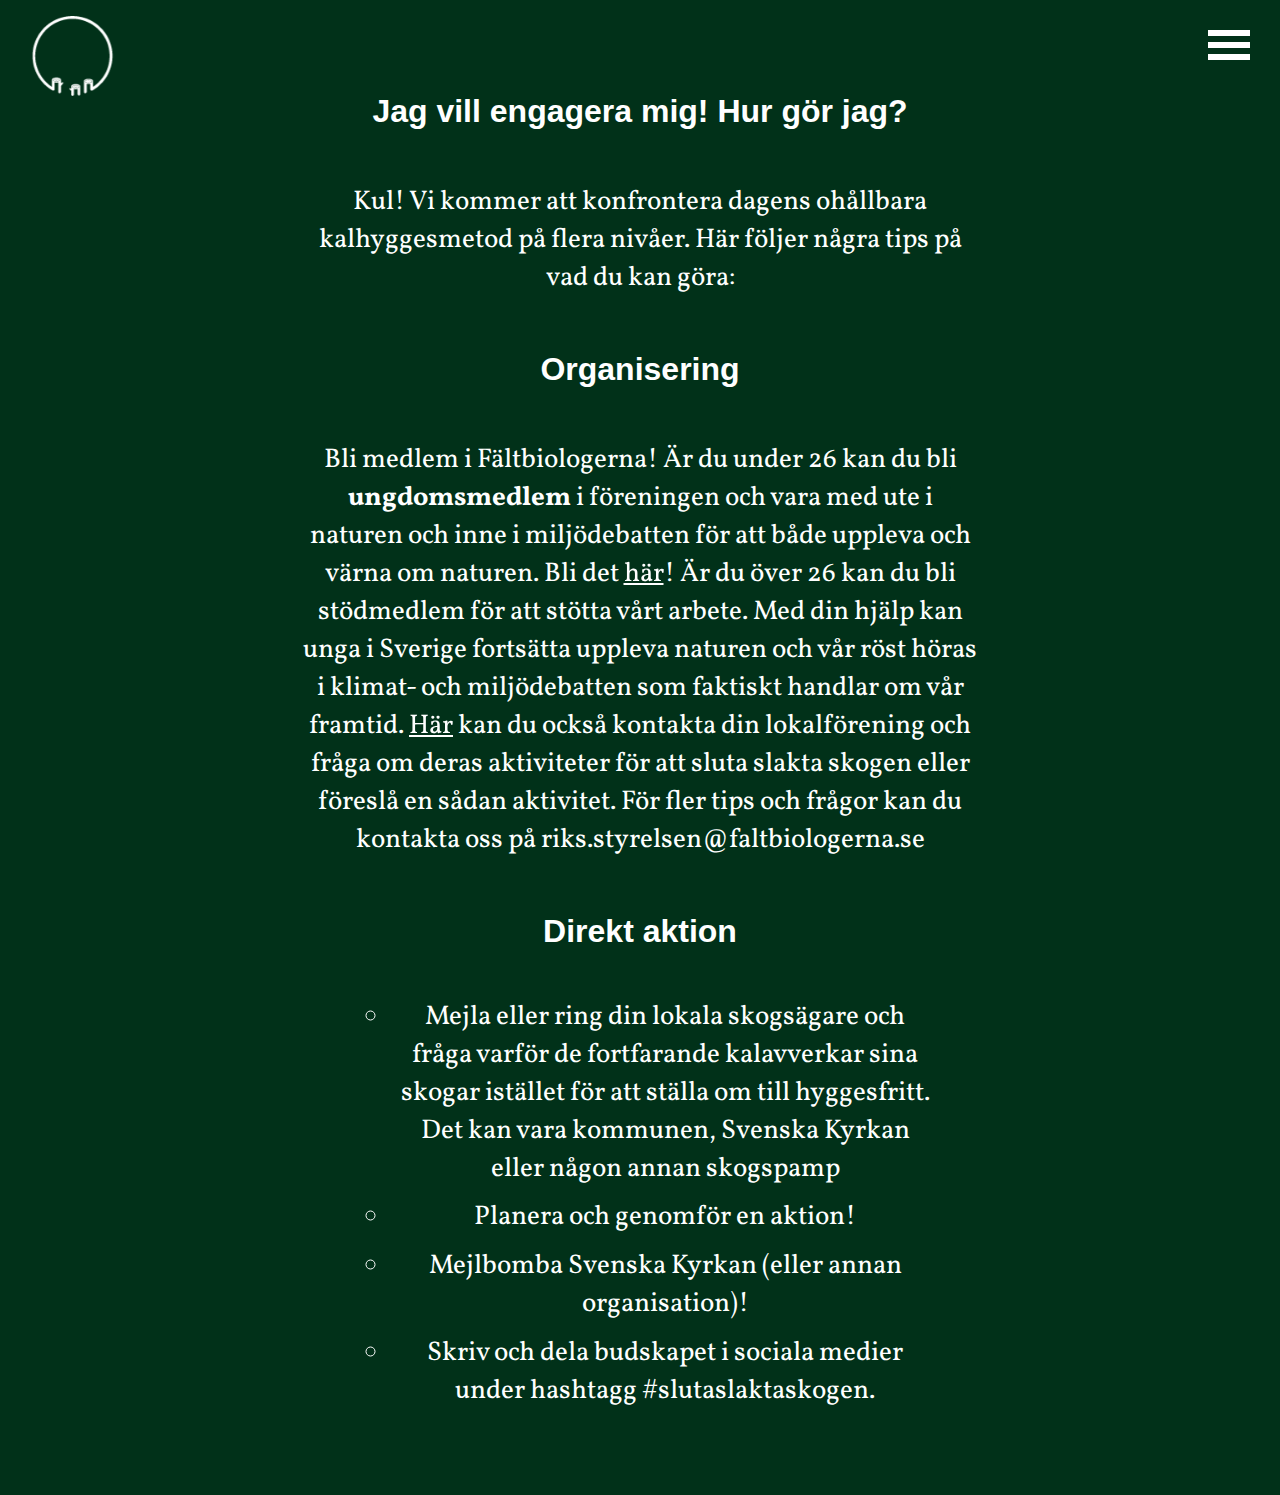
<file: views/engageradig.html>
<!DOCTYPE html>
<html class="engage-bg" lang="en">
<head>
    <meta charset="UTF-8">
    <title>Engagera dig</title>
    <link rel="stylesheet" href="../styles/substyles.css">
    <link rel="stylesheet" href="../styles/overlay.css">
    <link href="https://fonts.googleapis.com/css?family=Vollkorn:400i" rel="stylesheet">

</head>
<body>
<div class="content" id="logoContent">

    <img src="../media/Logga-utantext.png" id="logo"/>

</div>
<div class="content" id="navContent">


    <header>
        <nav class="menu">
            <div class="strokes"></div>
            <div class="strokes"></div>
            <div class="strokes"></div>
        </nav>
    </header>

    <div class="fullscreenmenu">
        <ul>
            <li>
                <a href="../index.html">START</a>
            </li>

            <li>
                <a href="../views/fof.html">FAKTA OCH FORSKNING</a>
            </li>

            <li>
                <a href="../views/svarpatal.html">OM SVENSKA SKOGEN VAR UPPRIKTIGA</a>
            </li>
            <li>
                <a href="../views/vadarsss.html">VAD ÄR SLUTA SLAKTA SKOGEN?</a>
            </li>
            <li>
                <a href="../views/engageradig.html">ENGAGERA DIG</a>
            </li>
            <li>
                <a href="../views/faltbiologerna.html">OM FÄLTBIOLOGERNA</a>
            </li>
        </ul>
    </div>

</div>

<article>
    <h2>Jag vill engagera mig! Hur gör jag?</h2>
    <p>Kul! Vi kommer att konfrontera dagens ohållbara kalhyggesmetod på flera nivåer. Här följer några tips på vad du kan göra:</p>

    <h2>Organisering</h2>
   <p>Bli medlem i Fältbiologerna! Är du under 26 kan du bli <strong>ungdomsmedlem</strong> i föreningen och vara med ute i naturen och inne i miljödebatten för att både uppleva och värna om naturen. Bli det <a href="https://www.faltbiologerna.se/bli-medlem/" class="links">här</a>!
Är du över 26 kan du bli stödmedlem för att stötta vårt arbete.
Med din hjälp kan unga i Sverige fortsätta uppleva naturen och vår röst höras i klimat- och miljödebatten som faktiskt handlar om vår framtid.
<a href="https://www.faltbiologerna.se/klubbar-nara-dig/" class="links">Här</a> kan du också kontakta din lokalförening och fråga om deras aktiviteter för att sluta slakta skogen eller föreslå
 en sådan aktivitet. För fler tips och frågor kan du kontakta oss på riks.styrelsen@faltbiologerna.se </p>

    <h2>Direkt aktion</h2>
    
    <ol>
    <li class="aktionlist">Mejla eller ring din lokala skogsägare och fråga varför de fortfarande kalavverkar sina skogar istället för att ställa om till hyggesfritt. Det kan vara kommunen, Svenska Kyrkan eller någon annan skogspamp</li>
    <li class="aktionlist">Planera och genomför en aktion! </li>
    <li class="aktionlist">Mejlbomba Svenska Kyrkan (eller annan organisation)! </li>
    <li class="aktionlist">Skriv och dela budskapet i sociala medier under hashtagg #slutaslaktaskogen.</li>
    </ol>
    
    
    
</article>

</body>

</html>
<script src="https://ajax.googleapis.com/ajax/libs/jquery/3.3.1/jquery.min.js"></script>

<script src="../navScript.js"></script>
</file>
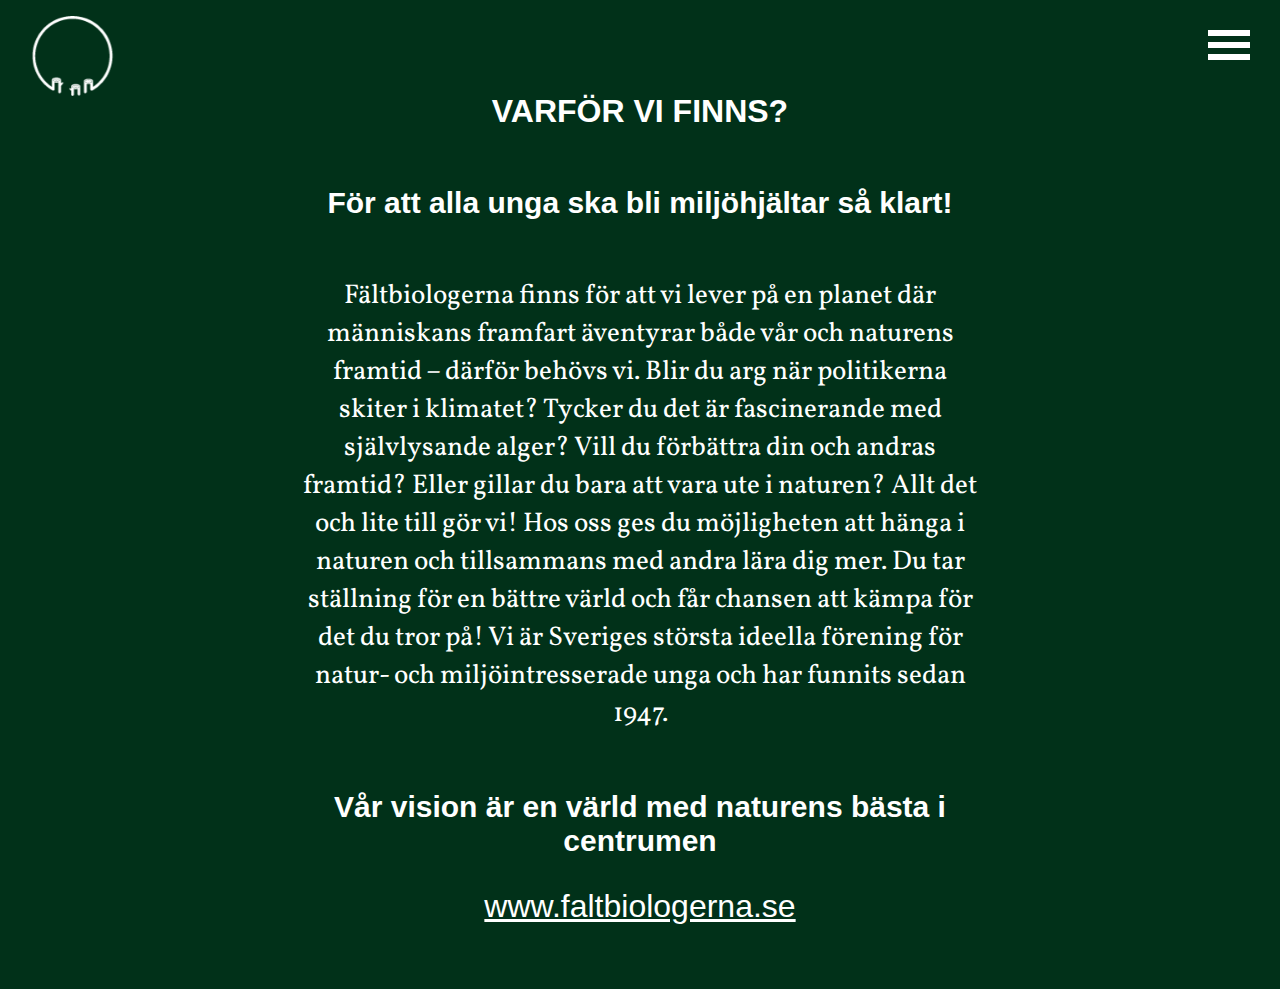
<file: views/faltbiologerna.html>
<!DOCTYPE html>
<html class="engage-bg" lang="en">
<head>
    <meta charset="UTF-8">
    <title>Fältbiologerna</title>
    <link rel="stylesheet" href="../styles/substyles.css">
    <link rel="stylesheet" href="../styles/overlay.css">
    <link href="https://fonts.googleapis.com/css?family=Vollkorn:400i" rel="stylesheet">



</head>
<body>
<div class="content" id="logoContent">

    <img src="../media/Logga-utantext.png" id="logo"/>

</div>
<div class="content" id="navContent">


    <header>
        <nav class="menu">
            <div class="strokes"></div>
            <div class="strokes"></div>
            <div class="strokes"></div>
        </nav>
    </header>

    <div class="fullscreenmenu">
        <ul>
            <li>
                <a href="../index.html">START</a>
            </li>

            <li>
                <a href="../views/fof.html">FAKTA OCH FORSKNING</a>
            </li>

            <li>
                <a href="../views/svarpatal.html">OM SVENSKA SKOGEN VAR UPPRIKTIGA</a>
            </li>
            <li>
                <a href="../views/vadarsss.html">VAD ÄR SLUTA SLAKTA SKOGEN?</a>
            </li>
            <li>
                <a href="../views/engageradig.html">ENGAGERA DIG</a>
            </li>
            <li>
                <a href="../views/faltbiologerna.html">OM FÄLTBIOLOGERNA</a>
            </li>
        </ul>
    </div>

</div>
<article>
<h2>VARFÖR VI FINNS?</h1>
<h3>För att alla unga ska bli miljöhjältar så klart!</h3>
<p>
Fältbiologerna finns för att vi lever på en planet där människans framfart äventyrar både vår och naturens framtid – därför behövs vi. Blir du arg när politikerna skiter i klimatet? Tycker du det är fascinerande med självlysande alger? Vill du förbättra din och andras framtid? Eller gillar du bara att vara ute i naturen?

Allt det och lite till gör vi! Hos oss ges du möjligheten att hänga i naturen och tillsammans med andra lära dig mer. Du tar ställning för en bättre värld och får chansen att kämpa för det du tror på!

Vi är Sveriges största ideella förening för natur- och miljöintresserade unga och har funnits sedan 1947.</p>

<h3>Vår vision är <strong>en värld med naturens bästa i centrum</strong>en</h3>
    <a href="https://www.faltbiologerna.se" id="fbio">www.faltbiologerna.se</a>
</article>
</body>
</html>
<script src="https://ajax.googleapis.com/ajax/libs/jquery/3.3.1/jquery.min.js"></script>

<script src="../navScript.js"></script>
</file>
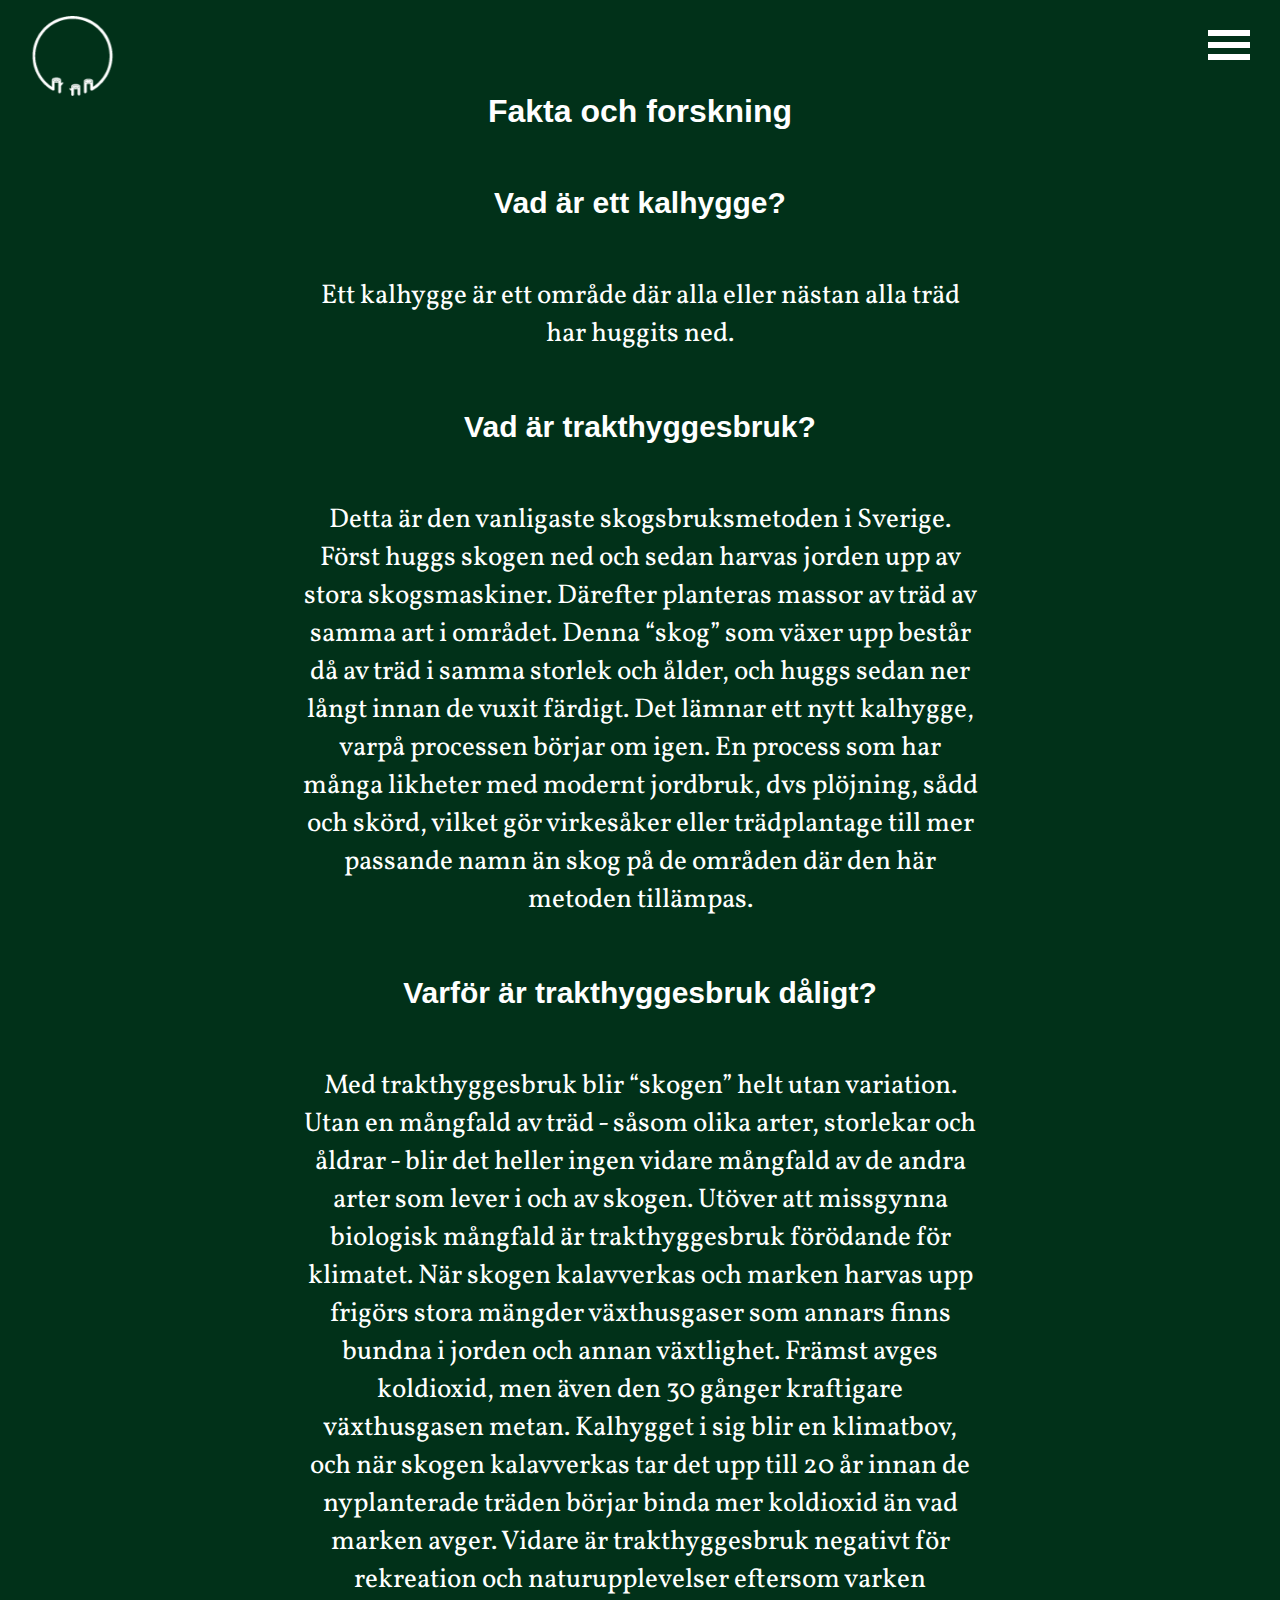
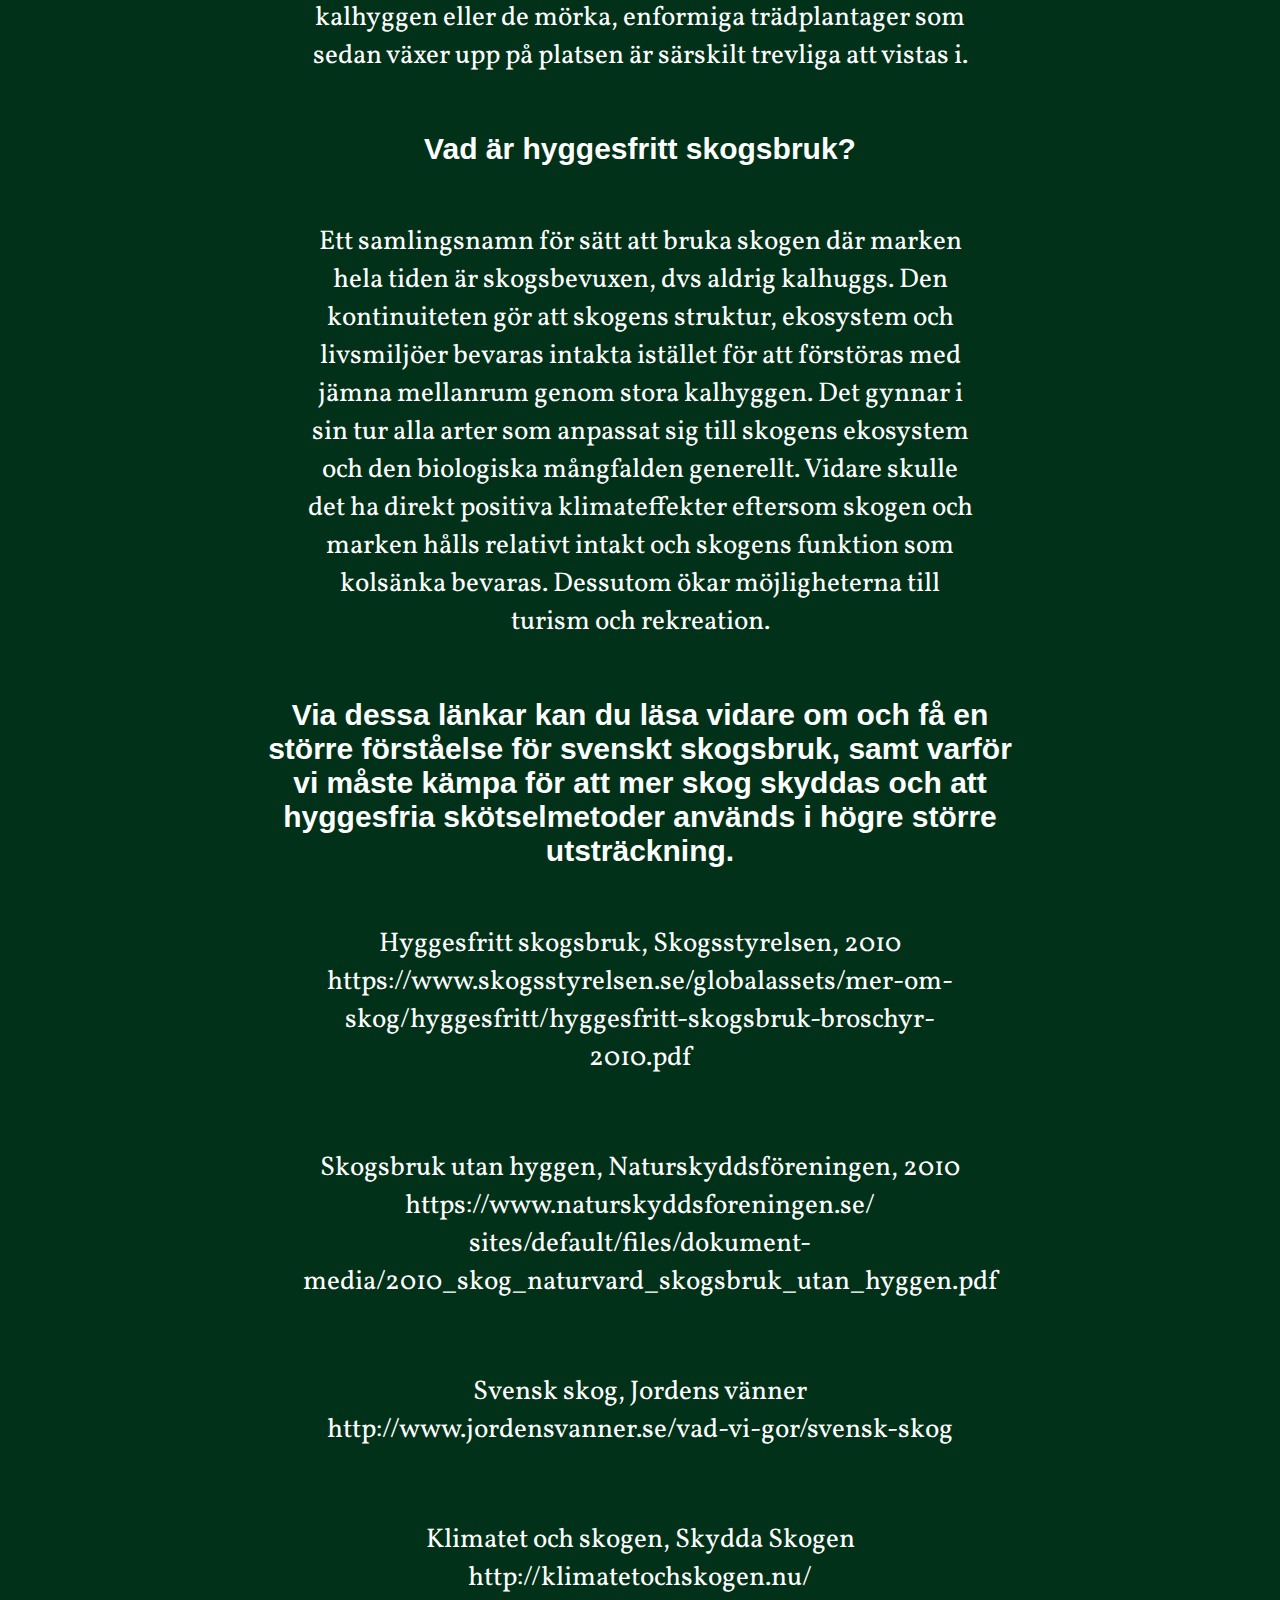
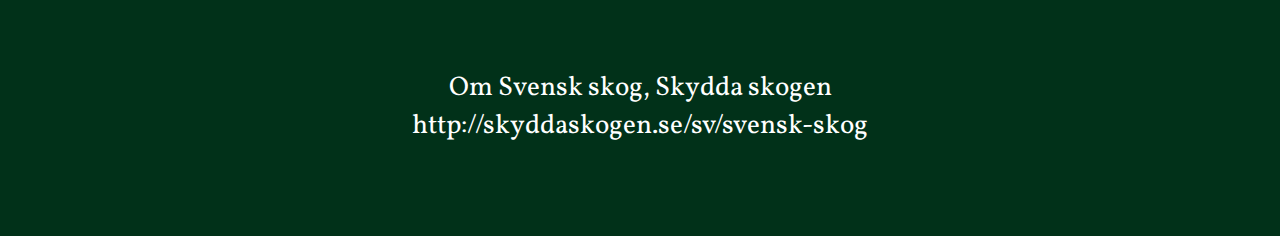
<file: views/fof.html>
<!DOCTYPE html>
<html class="engage-bg" lang="en">
<head>
    <meta charset="UTF-8">
    <title>Fakta och forskning</title>
    <link rel="stylesheet" href="../styles/substyles.css">
    <link rel="stylesheet" href="../styles/overlay.css">

    <link href="https://fonts.googleapis.com/css?family=Vollkorn:400i" rel="stylesheet">



</head>
<body>
<div class="content" id="logoContent">

    <img src="../media/Logga-utantext.png" id="logo"/>

</div>
<div class="content" id="navContent">


    <header>
        <nav class="menu">
            <div class="strokes"></div>
            <div class="strokes"></div>
            <div class="strokes"></div>
        </nav>
    </header>

    <div class="fullscreenmenu">
        <ul>
            <li>
                <a href="../index.html">START</a>
            </li>

            <li>
                <a href="../views/fof.html">FAKTA OCH FORSKNING</a>
            </li>

            <li>
                <a href="../views/svarpatal.html">OM SVENSKA SKOGEN VAR UPPRIKTIGA</a>
            </li>
            <li>
                <a href="../views/vadarsss.html">VAD ÄR SLUTA SLAKTA SKOGEN?</a>
            </li>
            <li>
                <a href="../views/engageradig.html">ENGAGERA DIG</a>
            </li>
            <li>
                <a href="../views/faltbiologerna.html">OM FÄLTBIOLOGERNA</a>
            </li>
        </ul>
    </div>

</div>
<article>

    <h2>Fakta och forskning</h2>

    <h3>Vad är ett kalhygge?</h3>
<p>    Ett kalhygge är ett område där alla eller nästan alla träd har huggits ned.
</p>
    <h3>Vad är trakthyggesbruk?</h3>

<p>    Detta är den vanligaste skogsbruksmetoden i Sverige. Först huggs skogen ned och sedan harvas jorden upp av stora skogsmaskiner. Därefter planteras massor av träd av samma art i området. Denna “skog” som växer upp består då av träd i samma storlek och ålder, och huggs sedan ner långt innan de vuxit färdigt. Det lämnar ett nytt kalhygge, varpå processen börjar om igen. En process som har många likheter med modernt jordbruk, dvs plöjning, sådd och skörd, vilket gör virkesåker eller trädplantage till mer passande namn än skog på de områden där den här metoden tillämpas.
</p>
    <h3>Varför är trakthyggesbruk dåligt?</h3>
    <p>Med trakthyggesbruk blir “skogen” helt utan variation. Utan en mångfald av träd - såsom olika arter, storlekar och åldrar - blir det heller ingen vidare mångfald av de andra arter som lever i och av skogen.

        Utöver att missgynna biologisk mångfald är trakthyggesbruk förödande för klimatet. När skogen kalavverkas och marken harvas upp frigörs stora mängder växthusgaser som annars finns bundna i jorden och annan växtlighet. Främst avges koldioxid, men även den 30 gånger kraftigare växthusgasen metan. Kalhygget i sig blir en klimatbov, och när skogen kalavverkas tar det upp till 20 år innan de nyplanterade träden börjar binda mer koldioxid än vad marken avger.

        Vidare är trakthyggesbruk negativt för rekreation och naturupplevelser eftersom varken kalhyggen eller de mörka, enformiga trädplantager som sedan växer upp på platsen är särskilt trevliga att vistas i.
    </p>
    <h3>    Vad är hyggesfritt skogsbruk?
    </h3>
<p>    Ett samlingsnamn för sätt att bruka skogen där marken hela tiden är skogsbevuxen, dvs aldrig kalhuggs. Den kontinuiteten gör att skogens struktur, ekosystem och livsmiljöer bevaras intakta istället för att förstöras med jämna mellanrum genom stora kalhyggen. Det gynnar i sin tur alla arter som anpassat sig till skogens ekosystem och den biologiska mångfalden generellt. Vidare skulle det ha direkt positiva klimateffekter eftersom skogen och marken hålls relativt intakt och skogens funktion som kolsänka bevaras. Dessutom ökar möjligheterna till turism och rekreation.
</p>




<h3>Via dessa länkar kan du läsa vidare om och få en större förståelse för svenskt skogsbruk, samt varför vi måste kämpa för att mer skog skyddas och att hyggesfria skötselmetoder används i högre större utsträckning.</h3>

<p>Hyggesfritt skogsbruk, Skogsstyrelsen, 2010 https://www.skogsstyrelsen.se/globalassets/mer-om-skog/hyggesfritt/hyggesfritt-skogsbruk-broschyr-2010.pdf</p> </br>

<p>Skogsbruk utan hyggen, Naturskyddsföreningen, 2010 https://www.naturskyddsforeningen.se/</br>sites/default/files/dokument-media/2010_skog_naturvard_skogsbruk_utan_hyggen.pdf</p></br>

<p>Svensk skog, Jordens vänner http://www.jordensvanner.se/vad-vi-gor/svensk-skog</p></br>

<p>Klimatet och skogen, Skydda Skogen http://klimatetochskogen.nu/</p></br>

<p>Om Svensk skog, Skydda skogen http://skyddaskogen.se/sv/svensk-skog</p>
</article>
</body>
</html>
<script src="https://ajax.googleapis.com/ajax/libs/jquery/3.3.1/jquery.min.js"></script>

<script src="../navScript.js"></script>
</file>
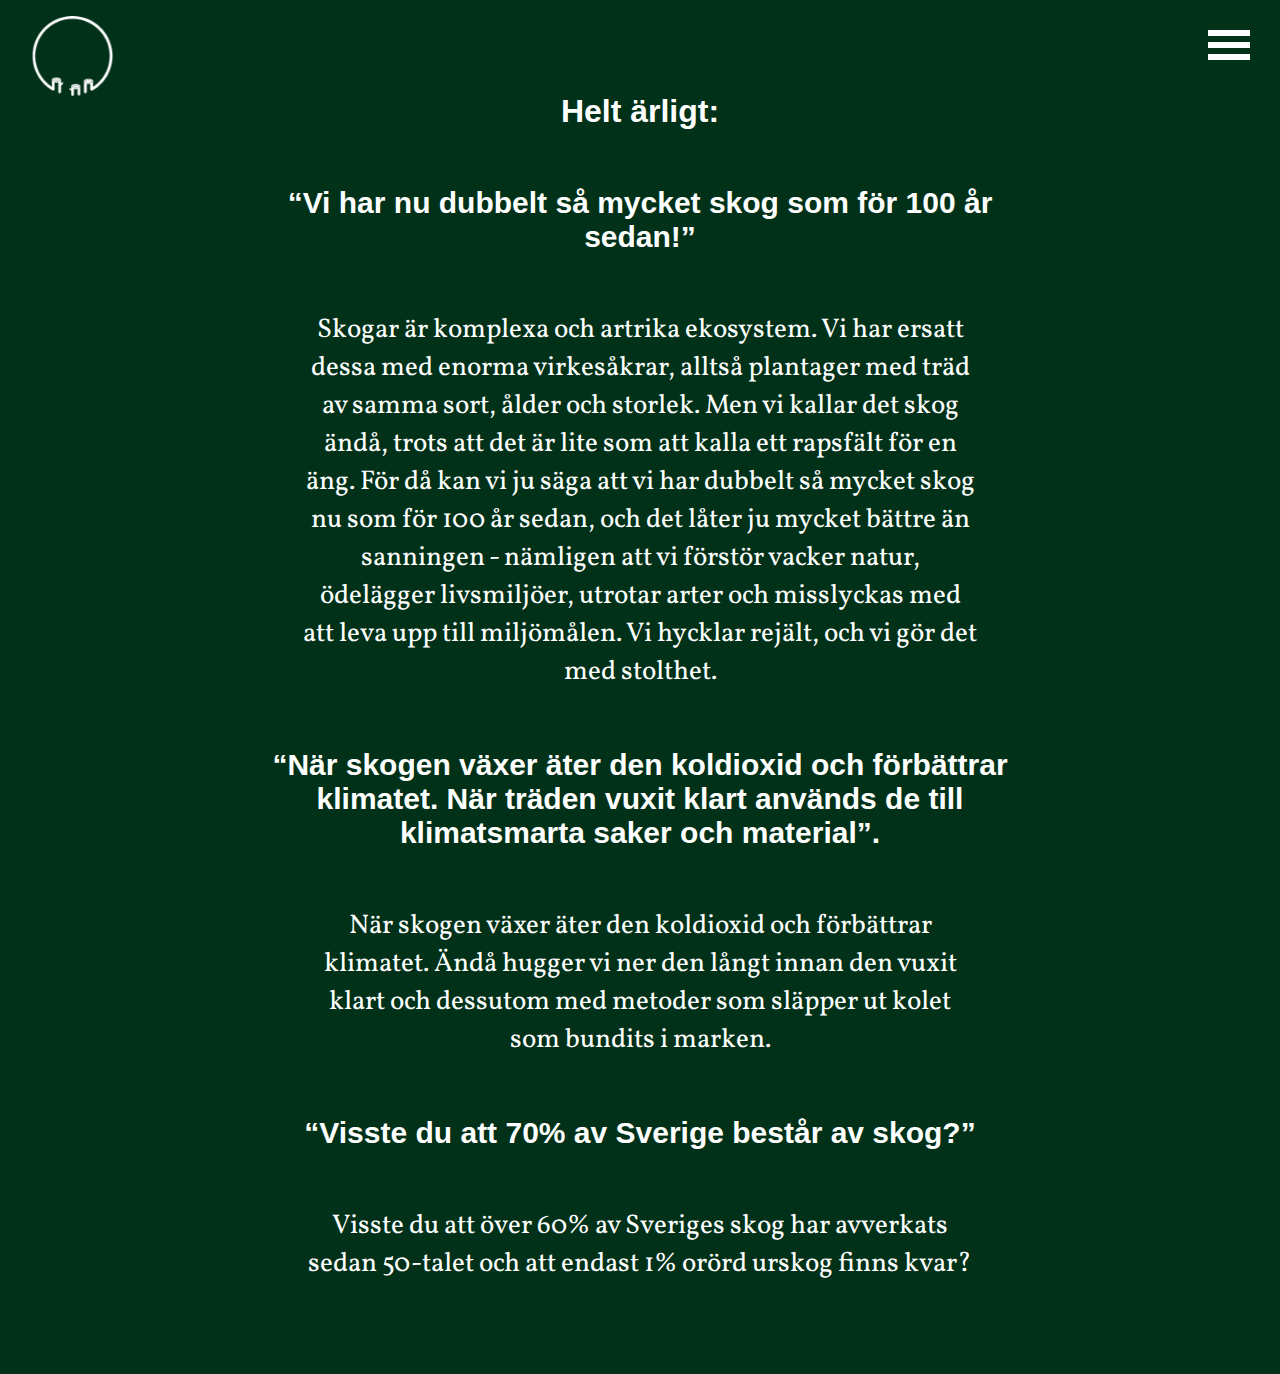
<file: views/svarpatal.html>
<!DOCTYPE html>
<html class="engage-bg" lang="en">
<head>
    <meta charset="UTF-8">
    <title>Helt ärligt</title>
    <link rel="stylesheet" href="../styles/substyles.css">
    <link rel="stylesheet" href="../styles/overlay.css">

    <link href="https://fonts.googleapis.com/css?family=Vollkorn:400i" rel="stylesheet">


</head>
<body>
<div class="content" id="logoContent">

    <img src="../media/Logga-utantext.png" id="logo"/>

</div>
<div class="content" id="navContent">


    <header>
        <nav class="menu">
            <div class="strokes"></div>
            <div class="strokes"></div>
            <div class="strokes"></div>
        </nav>
    </header>

    <div class="fullscreenmenu">
        <ul>
            <li>
                <a href="../index.html">START</a>
            </li>

            <li>
                <a href="../views/fof.html">FAKTA OCH FORSKNING</a>
            </li>

            <li>
                <a href="../views/svarpatal.html">OM SVENSKA SKOGEN VAR UPPRIKTIGA</a>
            </li>
            <li>
                <a href="../views/vadarsss.html">VAD ÄR SLUTA SLAKTA SKOGEN?</a>
            </li>
            <li>
                <a href="../views/engageradig.html">ENGAGERA DIG</a>
            </li>
            <li>
                <a href="../views/faltbiologerna.html">OM FÄLTBIOLOGERNA</a>
            </li>
        </ul>
    </div>

</div>

<article>

    <h2>Helt ärligt:</h2>

    <h3>“Vi har nu dubbelt så mycket skog som för 100 år sedan!”</h3>
    <p>Skogar är komplexa och artrika ekosystem. Vi har ersatt dessa med enorma virkesåkrar, alltså plantager med träd av samma sort, ålder och storlek. Men vi kallar det skog ändå, trots att det är lite som att kalla ett rapsfält för en äng. För då kan vi ju säga att vi har dubbelt så mycket skog nu som för 100 år sedan, och det låter ju mycket bättre än sanningen - nämligen att vi förstör vacker natur, ödelägger livsmiljöer, utrotar arter och misslyckas med att leva upp till miljömålen. Vi hycklar rejält, och vi gör det med stolthet.</p>

    <h3>“När skogen växer äter den koldioxid och förbättrar klimatet. När träden vuxit klart används de till klimatsmarta saker och material”.</h3>
    <p> När skogen växer äter den koldioxid och förbättrar klimatet. Ändå hugger vi ner den långt innan den vuxit klart och dessutom med metoder som släpper ut kolet som bundits i marken.</p>


    <h3> “Visste du att 70% av Sverige består av skog?”</h3>
    <p> Visste du att över 60% av Sveriges skog har avverkats sedan 50-talet och att endast 1% orörd urskog finns kvar?</p>
</article>
</body>
</html><script src="https://ajax.googleapis.com/ajax/libs/jquery/3.3.1/jquery.min.js"></script>

<script src="../navScript.js"></script>
</file>
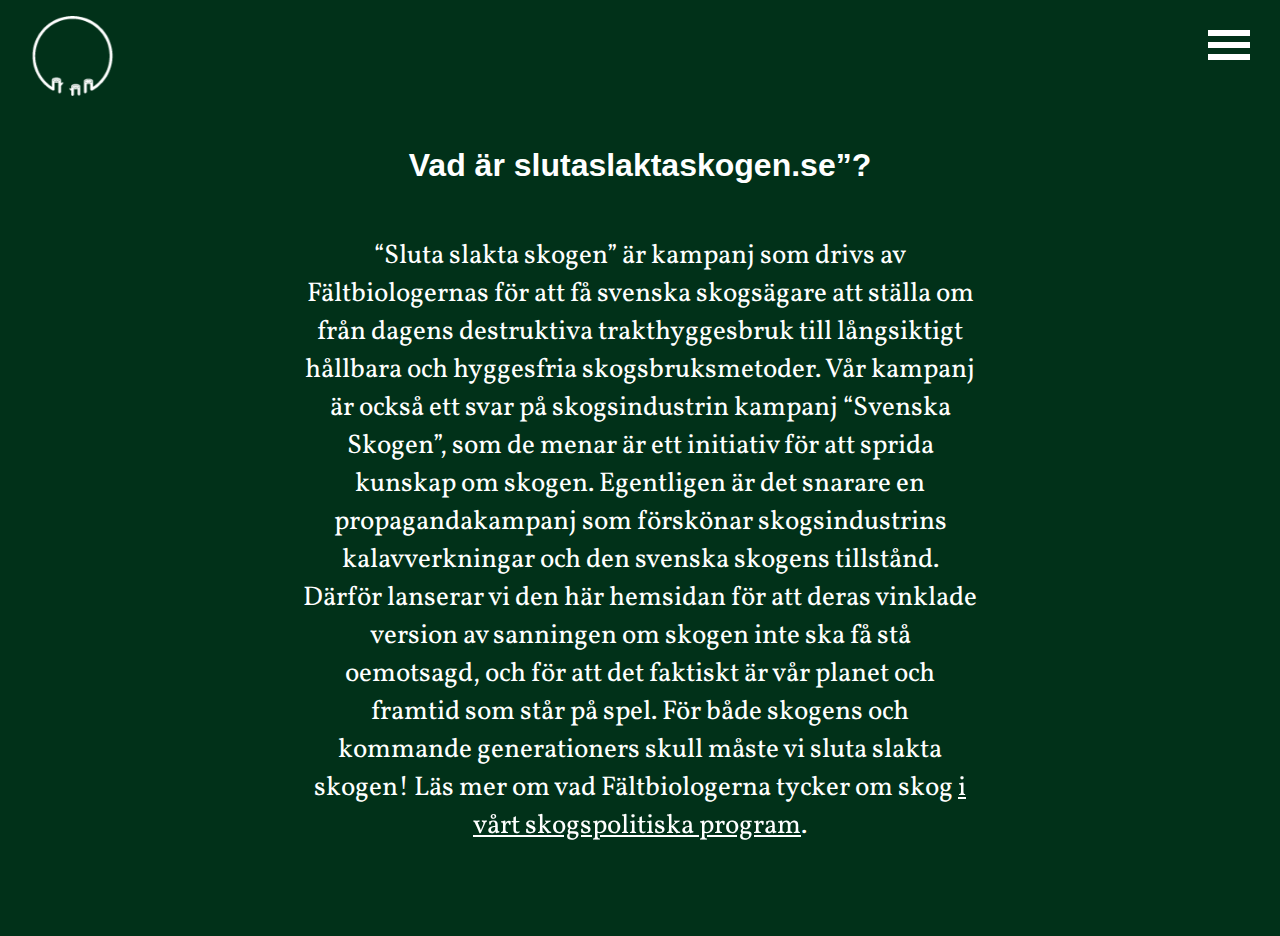
<file: views/vadarsss.html>
<!DOCTYPE html>
<html class="engage-bg" lang="en">
<head>
    <meta charset="UTF-8">
    <title>Vad är sluta slakta skogen?</title>
    <link rel="stylesheet" href="../styles/substyles.css">
    <link rel="stylesheet" href="../styles/overlay.css">

    <link href="https://fonts.googleapis.com/css?family=Vollkorn:400i" rel="stylesheet">



</head>
<body>
<div class="content" id="logoContent">

    <img src="../media/Logga-utantext.png" id="logo"/>

</div>
<div class="content" id="navContent">


    <header>
        <nav class="menu">
            <div class="strokes"></div>
            <div class="strokes"></div>
            <div class="strokes"></div>
        </nav>
    </header>

    <div class="fullscreenmenu">
        <ul>
            <li>
                <a href="../index.html">START</a>
            </li>

            <li>
                <a href="../views/fof.html">FAKTA OCH FORSKNING</a>
            </li>

            <li>
                <a href="../views/svarpatal.html">OM SVENSKA SKOGEN VAR UPPRIKTIGA</a>
            </li>
            <li>
                <a href="../views/vadarsss.html">VAD ÄR SLUTA SLAKTA SKOGEN?</a>
            </li>
            <li>
                <a href="../views/engageradig.html">ENGAGERA DIG</a>
            </li>
            <li>
                <a href="../views/faltbiologerna.html">OM FÄLTBIOLOGERNA</a>
            </li>
        </ul>
    </div>

</div>



<article>

</p>

    <h2>Vad är slutaslaktaskogen.se”?</h2>
    <p>
    
    “Sluta slakta skogen” är kampanj som drivs av Fältbiologernas för att få svenska skogsägare att ställa om från dagens destruktiva trakthyggesbruk till långsiktigt hållbara och hyggesfria skogsbruksmetoder.

Vår kampanj är också ett svar på skogsindustrin kampanj “Svenska Skogen”, som de menar är ett initiativ för att sprida kunskap om skogen. Egentligen är det snarare en propagandakampanj som förskönar skogsindustrins kalavverkningar och den svenska skogens tillstånd. Därför lanserar vi den här hemsidan för att deras vinklade version av sanningen om skogen inte ska få stå oemotsagd, och för att det faktiskt är vår planet och framtid som står på spel.

För både skogens och kommande generationers skull måste vi sluta slakta skogen!

Läs mer om vad Fältbiologerna tycker om skog <a href="https://www.faltbiologerna.se/vad-vi-tycker/skog/" class="links">i vårt skogspolitiska program</a>.
    </p>



</article>
</body>
</html><script src="https://ajax.googleapis.com/ajax/libs/jquery/3.3.1/jquery.min.js"></script>

<script src="../navScript.js"></script>
</file>
<file: styles/substyles.css>
* {
    color: white;
}

/* set background image per page */


body {
    background-color: #013119;
    margin: 0;

}

article{
    margin-top:5%;
    margin-bottom:5%;
    text-align: center;
    width: 100%;
    display: flex;
    flex-direction: column;
    align-items: center;
    justify-content: center;
    box-sizing: border-box;

}
.links{
    font-family: 'Vollkorn', serif;
    font-size: 27px;
    z-index: 1;
    position: relative;
}

/*aside {
    width: 50%;
    float: right;
}*/

/*#mainimg {
    width:85%;
    display: flex;
    flex-direction: column;
    align-items: center;
    justify-content: center;
    margin-top: 25%;
    border: outset 5px black;
}*/

h2{
    font-size: 32px;
    font-family: Circular-Bold,sans-serif;
    width:25em;

}
h3{
    font-size: 30px;
    font-family: Circular-Bold,sans-serif;
    width:25em;

}

p{
    font-family: 'Vollkorn', serif;
    font-size: 27px;
    width:25em;

}



.aktionlist {
    font-family: 'Vollkorn', serif;
    list-style: circle;
    font-size: 27px;
    width:20em;


}

#logoContent{
    position: fixed;
    left:0;
    display: flex;
    flex-direction: column;
    align-items: flex-start;
    justify-content: flex-start;
    margin: 1em;
    width: 100vh;
}
#fbio{
    font-size: 32px;
    font-family: Circular-Bold,sans-serif;
    position: center;
}


img{
    margin-left: 1em;
    height: 5em;
}
</file>
<file: styles/overlay.css>
nav.menu {
    width: 42px;
    height: 36px;
    float: right;
    margin: 30px 30px 0 0;
    position: relative;
    z-index: 999;
    cursor: pointer;
}

nav.menu div.strokes {
    width: 100%;
    height: 6px;
    margin: 0 0 6px 0;
    background: white;
    transition: transform 0.3s, opacity 0.1s;
}

.hide {
    opacity: 0;
    transform: translateX(-42px);
}

.animate0 { transform: rotate(45deg) translateY(17px); }

.animate2 { transform: rotate(-45deg) translateY(-17px); }

.fullscreenmenu {
    background-color: rgba(52, 152, 219, 0);
    top: 0;
    left: 0;
    width: 100%;
    height: 100%;
    position: absolute;
    opacity: 0;
    -webkit-transition: background 0.5s ease-in-out, opacity 0.5s;
    -moz-transition: background 0.5s ease-in-out, opacity 0.5s;
    -ms-transition: background 0.5s ease-in-out, opacity 0.5s;
    -o-transition: background 0.5s ease-in-out, opacity 0.5s;
    transition: background 0.5s ease-in-out, opacity 0.5s;
    text-align: center
}

.fullscreenmenu.show {
    opacity: 1;
    background-color: rgba(255, 255, 255, 0.93);
    -webkit-transition: background 0.5s ease-in-out, visibility 0.5s;
    -moz-transition: background 0.5s ease-in-out, visibility 0.5s;
    -ms-transition: background 0.5s ease-in-out, visibility 0.5s;
    -o-transition: background 0.5s ease-in-out, visibility 0.5s;
    transition: background 0.5s ease-in-out, visibility 0.5s;
}

.fullscreenmenu ul { padding: 10%; }

.fullscreenmenu li a {
    visibility: inherit;
    text-decoration: none;
    font-weight: 700;
    text-transform: uppercase;
    display: block;
    letter-spacing: .15em;
    color: #333;
    padding: 15px 0;
    font-family: Circular-Medium,sans-serif;
    line-height: 1;
    font-size: 24px;


}

li{
    list-style: none;
    padding:1%;


}
</file>
